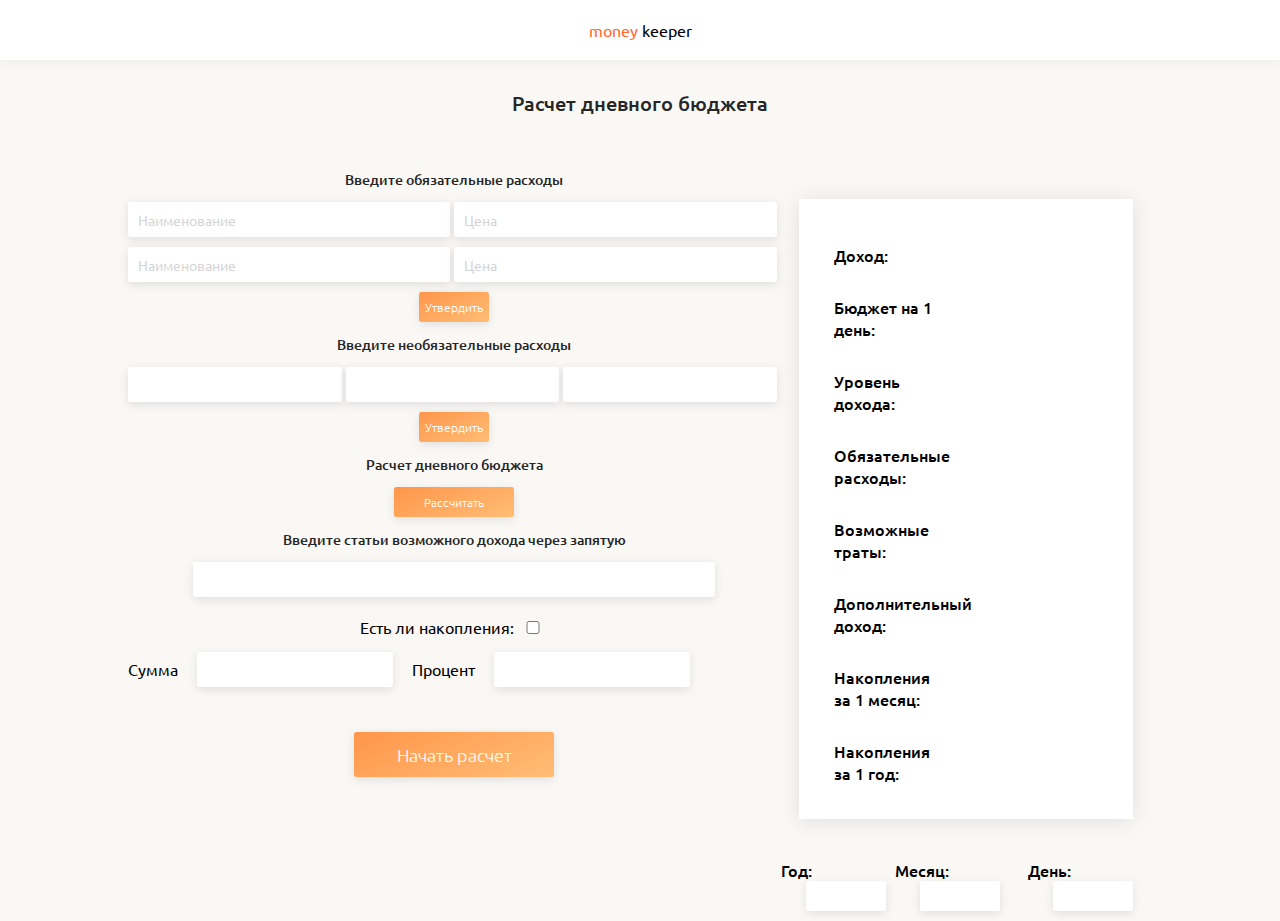
<file: Final Project/index.html>
<!DOCTYPE html>
<html lang="en">
<head>
    <meta charset="UTF-8">
    <meta name="viewport" content="width=device-width, initial-scale=1.0">
    <meta http-equiv="X-UA-Compatible" content="ie=edge">
    <title>Document</title>
    <link href="https://fonts.googleapis.com/css?family=Ubuntu:300,400,500,700&amp;subset=cyrillic" rel="stylesheet">
    <link rel="stylesheet" href="css/style.css">
</head>
<body>
<div class="app">
    <div class="logo">
        <span>money</span>
        keeper
    </div>
    <div class="title">
        Расчет дневного бюджета
    </div>
    <div class="main">
        <div class="data">
            <div class="choose-expenses">Введите обязательные расходы</div>
            <input class="expenses-item" type="text" id="expenses_1" placeholder="Наименование">
			<input class="expenses-item" type="text" id="expenses_2" placeholder="Цена">
			<input class="expenses-item" type="text" id="expenses_3" placeholder="Наименование">
			<input class="expenses-item" type="text" id="expenses_4" placeholder="Цена">
            <button class="expenses-item-btn">Утвердить</button>
            
            <div class="optionalexpenses">Введите необязательные расходы</div>
			<input class="optionalexpenses-item" type="text" id="optionalexpenses_1">
			<input class="optionalexpenses-item" type="text" id="optionalexpenses_2">
			<input class="optionalexpenses-item" type="text" id="optionalexpenses_3">
            <button class="optionalexpenses-btn">Утвердить</button>
            
            <div class="count-budget">Расчет дневного бюджета</div>
            <button class="count-budget-btn">Рассчитать</button>
            
            <div class="choose-income-label">Введите статьи возможного дохода через запятую</div>
            <input class="choose-income" type="text" id="income">
            
            <div class="checksavings">Есть ли накопления: 
                <input id="savings" type="checkbox" />
            </div>
            <label for="sum">Сумма</label>
			<input class="choose-sum" id="sum" type="text">
			<label for="percent">Процент</label>
            <input class="choose-percent" id="percent" type="text">
            
            <div class="open">
                <button class="start" id="start">Начать расчет</button>
            </div>
        </div>
        <div class="result">
            <div class="result-table">
                <div class="budget">Доход: </div>
                <div class="budget-value"></div>
    
                <div class="daybudget">Бюджет на 1 день: </div>
                <div class="daybudget-value"></div>
    
                <div class="level">Уровень дохода: </div>
                <div class="level-value"></div>
    
                <div class="expenses">Обязательные расходы: </div>
                <div class="expenses-value"></div>
    
                <div class="optionalexpenses">Возможные траты: </div>
                <div class="optionalexpenses-value"></div>
    
                <div class="income">Дополнительный доход: </div>
                <div class="income-value"></div>
    
                <div class="monthsavings">Накопления за 1 месяц:</div>
                <div class="monthsavings-value"></div>
    
                <div class="yearsavings">Накопления за 1 год:</div>
                <div class="yearsavings-value"></div>
            </div>
            <div class="time-data">
                <div class="year">
                    Год:
                    <input class="year-value" type="text" readonly>
                </div>
                <div class="month">
                    Месяц:
                    <input class="month-value" type="text" readonly>
                </div>
                <div class="day">
                    День:
                    <input class="day-value" type="text" readonly>
                </div>
            </div>
        </div>
    </div>
</div>
    <script src="js/script.js"></script>
</body>
</html>
</file>
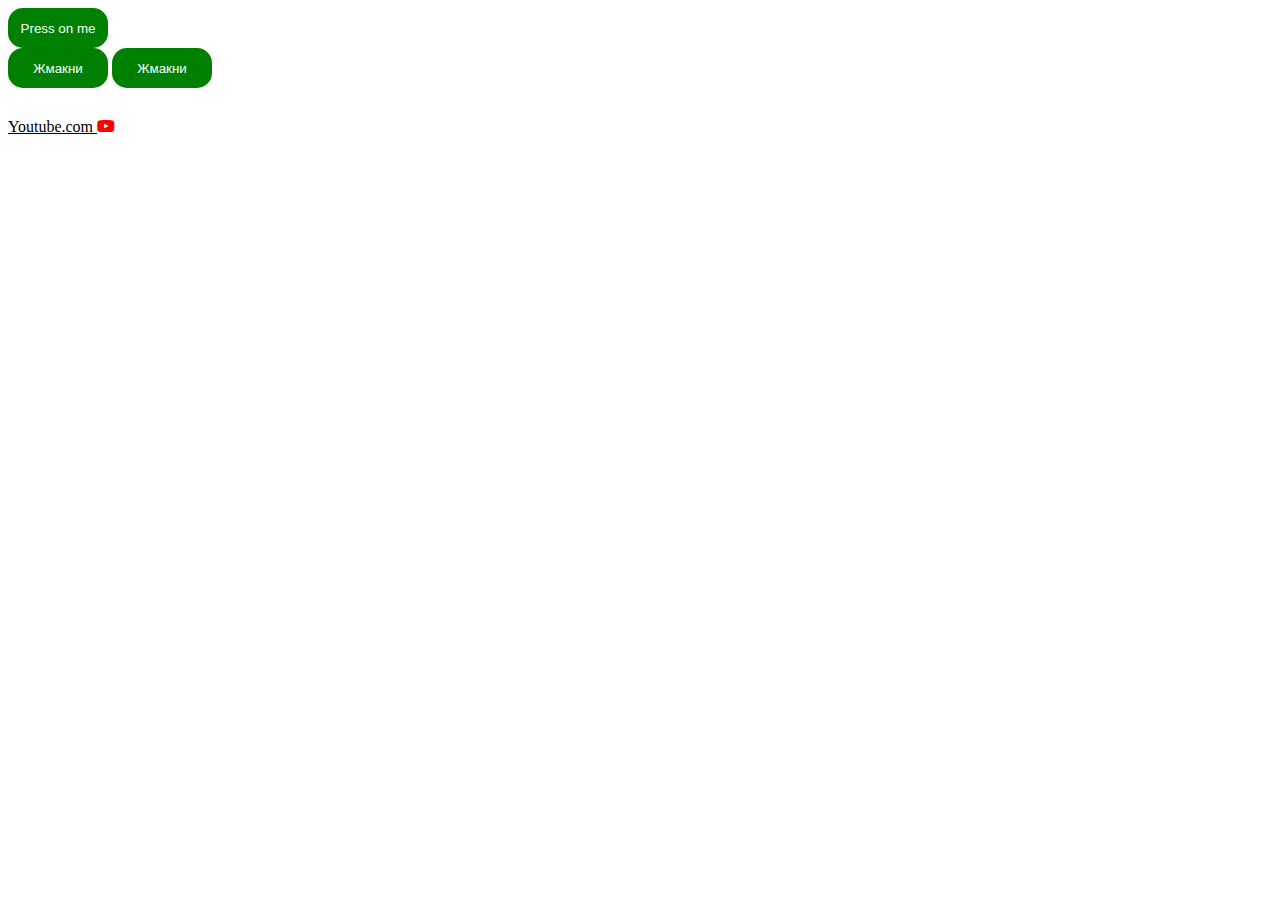
<file: Function/index.html>
<!DOCTYPE html>
<html lang="en">
<head>
    <meta charset="UTF-8">
    <meta name="viewport" content="width=device-width, initial-scale=1.0">
    <meta http-equiv="X-UA-Compatible" content="ie=edge">
    <link rel="stylesheet" href="style.css">
    <link rel="stylesheet" href="https://use.fontawesome.com/releases/v5.12.0/css/all.css">
    <title>Document</title>
</head>
<body>
    <div class="wrapper">
		<button id="btn">Press on me</button>
	</div>
    
    <button>Жмакни</button>
    <button>Жмакни</button>

    <a href="https://www.youtube.com/">Youtube.com <i class="fab fa-youtube" style="color: red;"></i> </a>




    <script src="js.js"></script>
</body>
</html>
</file>
<file: Final Project/css/style.css>
*{box-sizing:border-box;margin:0;padding:0;font-family:Ubuntu;outline:0}a{text-decoration:none}a:visited{text-decoration:none}a:hover{text-decoration:none}a:focus{text-decoration:none}a:active{text-decoration:none}.app{background-color:#faf8f5;min-height:800px}.logo{width:100%;height:60px;line-height:60px;background-color:#fff;box-shadow:0 1.5px 10px 0 rgba(1,0,42,.05);text-align:center}.logo span{color:#ff6a30}.title{width:100%;margin-top:30px;font-weight:500;font-size:20px;color:#262626;text-align:center}.main{display:flex;margin:0 10%;padding-top:40px}.data .choose-expenses,.data .choose-income-label,.data .count-budget,.data .optionalexpenses{margin:13px 0;font-weight:500;font-size:14px;color:#262626;text-align:center}.data .choose-income,.data .choose-percent,.data .choose-sum,.data .expenses-item,.data .optionalexpenses-item{height:35px;width:calc((100%/2) - 4px);border-radius:2.5px;background-color:#fff;box-shadow:0 2.5px 10px 0 rgba(1,0,42,.1);border:none;padding-left:10px;margin-bottom:10px;font-size:14px;color:#a7a7a7}.data .choose-income::-webkit-input-placeholder,.data .choose-percent::-webkit-input-placeholder,.data .choose-sum::-webkit-input-placeholder,.data .expenses-item::-webkit-input-placeholder,.data .optionalexpenses-item::-webkit-input-placeholder{opacity:.3}.data .choose-income:-ms-input-placeholder,.data .choose-percent:-ms-input-placeholder,.data .choose-sum:-ms-input-placeholder,.data .expenses-item:-ms-input-placeholder,.data .optionalexpenses-item:-ms-input-placeholder{opacity:.3}.data .choose-income::-ms-input-placeholder,.data .choose-percent::-ms-input-placeholder,.data .choose-sum::-ms-input-placeholder,.data .expenses-item::-ms-input-placeholder,.data .optionalexpenses-item::-ms-input-placeholder{opacity:.3}.data .choose-income::placeholder,.data .choose-percent::placeholder,.data .choose-sum::placeholder,.data .expenses-item::placeholder,.data .optionalexpenses-item::placeholder{opacity:.3}.data .count-budget-btn,.data .expenses-item-btn,.data .optionalexpenses-btn{width:70px;height:30px;display:block;margin:0 auto;border:none;border-radius:2.5px;background-image:linear-gradient(336deg,#ffbd75,#ff964b),linear-gradient(#fff,#fff);box-shadow:0 2.5px 10px 0 rgba(1,0,42,.1);color:#fff;font-weight:100;font-size:12px;cursor:pointer}.data .optionalexpenses-item{width:calc((100%/3) - 4px)}.data .count-budget-btn{width:120px}.data .choose-income{display:block;width:80%;margin:0 auto}.data .checksavings{margin:0 auto;margin-top:20px;text-align:center}.data .checksavings input{width:30px}.data .choose-percent,.data .choose-sum{width:30%;margin:15px}.data .start{width:70px;height:30px;display:block;margin:0 auto;border:none;border-radius:2.5px;background-image:linear-gradient(336deg,#ffbd75,#ff964b),linear-gradient(#fff,#fff);box-shadow:0 2.5px 10px 0 rgba(1,0,42,.1);color:#fff;font-weight:100;font-size:12px;cursor:pointer;width:200px;height:45px;margin-top:30px;font-size:18px;font-weight:100}.result{width:50%}.result-table{display:flex;flex-wrap:wrap;justify-content:space-between;width:90%;min-height:400px;margin:0 auto;margin-top:42px;padding:25px;background-color:#fff;box-shadow:0 1.5px 20px 0 rgba(1,0,42,.1)}.result-table .budget,.result-table .budget-value,.result-table .daybudget,.result-table .daybudget-value,.result-table .expenses,.result-table .expenses-value,.result-table .income,.result-table .income-value,.result-table .level,.result-table .level-value,.result-table .monthsavings,.result-table .monthsavings-value,.result-table .optionalexpenses,.result-table .optionalexpenses-value,.result-table .yearsavings,.result-table .yearsavings-value{width:48%;margin-top:10px;min-height:40px;padding:10px;font-weight:500}.result-table .budget-value,.result-table .daybudget-value,.result-table .expenses-value,.result-table .income-value,.result-table .level-value,.result-table .monthsavings-value,.result-table .optionalexpenses-value,.result-table .yearsavings-value{color:#61a654;word-break:break-word}.result .time-data{width:100%;margin:0 auto;display:flex;justify-content:space-around;margin-top:40px}.result .time-data .day,.result .time-data .month,.result .time-data .year{font-size:16px;font-weight:500}.result .time-data .day-value,.result .time-data .month-value,.result .time-data .year-value{height:35px;width:calc((100%/2) - 4px);border-radius:2.5px;background-color:#fff;box-shadow:0 2.5px 10px 0 rgba(1,0,42,.1);border:none;padding-left:10px;margin-bottom:10px;font-size:14px;color:#a7a7a7;width:80px;height:30px;margin-left:25px}
</file>
<file: Function/style.css>
.body {
    box-sizing: border-box;
    background-color: grey;
}


#btn {
    background-color: green;
    color: white;
    border-radius: 15px;
    margin: 0 auto;
    padding: 5px;
    border: 0;
    height: 40px;
    width: 100px;
}

button {
    background-color: green;
    color: white;
    border-radius: 15px;
    margin: 0 auto;
    padding: 5px;
    border: 0;
    height: 40px;
    width: 100px; 
}

a {
    margin-top: 30px;
    display: block;
    color: black;
}
</file>
